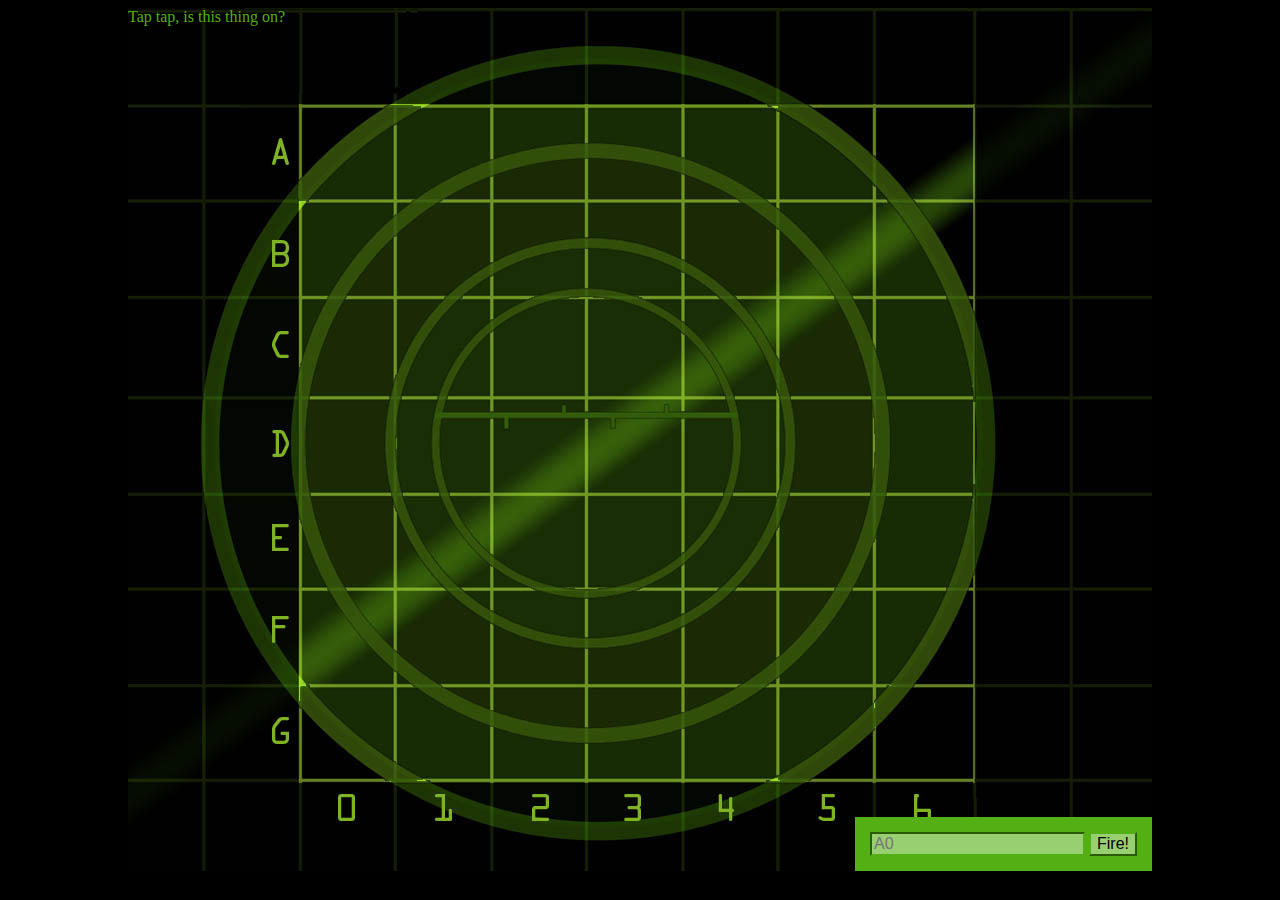
<file: 战舰游戏60 - 副本/index.html>
<!DOCTYPE html>
<html lang="zh-cn">
<head>
  <meta charset="UTF-8">
  <meta name="viewport" content="width=device-width, initial-scale=1.0">
  <meta http-equiv="X-UA-Compatible" content="ie=edge">
  <title>Battleship</title>
  <link rel='stylesheet' type='text/css' href='ship.css'>
</head>
<body>
  <div id="board">
    <div id ="messageArea"></div>
    <table>
      <tr>
        <td id="00"></td><td id="01"></td><td id="02"></td><td id="03"></td><td id="04"></td> <td id="05"></td><td id="06"></td>
      </tr>
      <tr>
        <td id="10"></td><td id="11"></td><td id="12"></td><td id="13"></td> <td id="14"></td> <td id="15"></td><td id="16"></td>
      </tr>
      <tr>
        <td id="20"></td><td id="21"></td><td id="22"></td><td id="23"></td> <td id="24"></td> <td id="25"></td><td id="26"></td>
      </tr>
      <tr>
        <td id="30"></td><td id="31"></td><td id="32"></td><td id="33"></td> <td id="34"></td> <td id="35"></td><td id="36"></td>
      </tr>
      <tr>
        <td id="40"></td><td id="41"></td><td id="42"></td><td id="43"></td> <td id="44"></td> <td id="45"></td><td id="46"></td>
      </tr>
      <tr>
        <td id="50"></td><td id="51"></td><td id="52"></td><td id="53"></td> <td id="54"></td> <td id="55"></td><td id="56"></td>
      </tr>
      <tr>
        <td id="60"></td><td id="61"></td><td id="62"></td><td id="63"></td> <td id="64"></td> <td id="65"></td><td id="66"></td>
      </tr>
    </table>
    <form>
      <input type="text" id="guessInput" placeholder="A0">
      <input type="button" id="fireButton" value="Fire!"> 
    </form>
  </div>
  <script src='battleship.js'></script>
</body>
</html>
</file>
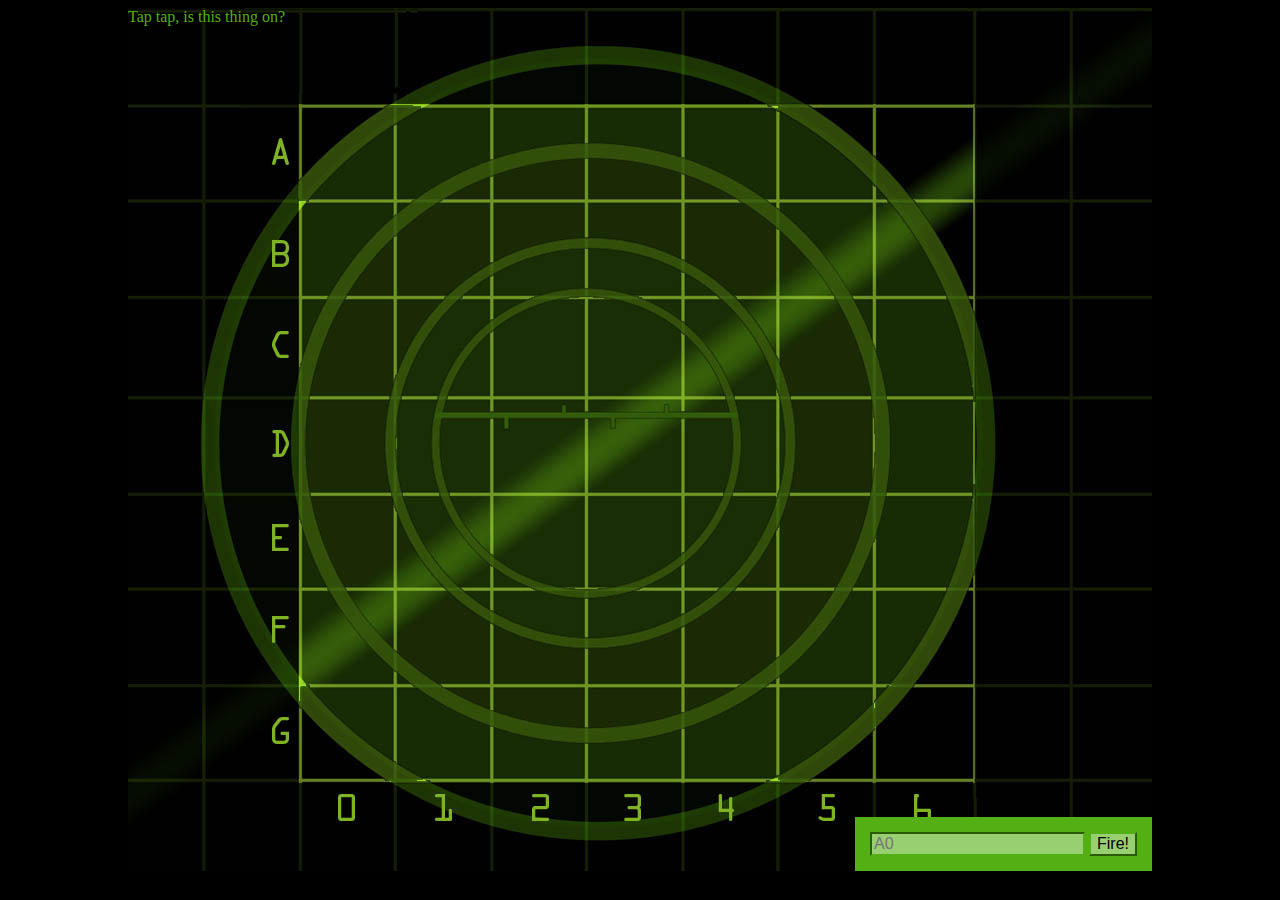
<file: 战舰游戏60/index.html>
<!DOCTYPE html>
<html lang="en">
<head>
  <meta charset="UTF-8">
  <meta name="viewport" content="width=device-width, initial-scale=1.0">
  <meta http-equiv="X-UA-Compatible" content="ie=edge">
  <title>Battleship</title>
  <link rel='stylesheet' type='text/css' href='ship.css'>
</head>
<body>
  <div id="board">
    <div id ="messageArea"></div>
    <table>
      <tr>
        <td id="00"></td><td id="01"></td><td id="02"></td><td id="03"></td><td id="04"></td> <td id="05"></td><td id="06"></td>
      </tr>
      <tr>
        <td id="10"></td><td id="11"></td><td id="12"></td><td id="13"></td> <td id="14"></td> <td id="15"></td><td id="16"></td>
      </tr>
      <tr>
        <td id="20"></td><td id="21"></td><td id="22"></td><td id="23"></td> <td id="24"></td> <td id="25"></td><td id="26"></td>
      </tr>
      <tr>
        <td id="30"></td><td id="31"></td><td id="32"></td><td id="33"></td> <td id="34"></td> <td id="35"></td><td id="36"></td>
      </tr>
      <tr>
        <td id="40"></td><td id="41"></td><td id="42"></td><td id="43"></td> <td id="44"></td> <td id="45"></td><td id="46"></td>
      </tr>
      <tr>
        <td id="50"></td><td id="51"></td><td id="52"></td><td id="53"></td> <td id="54"></td> <td id="55"></td><td id="56"></td>
      </tr>
      <tr>
        <td id="60"></td><td id="61"></td><td id="62"></td><td id="63"></td> <td id="64"></td> <td id="65"></td><td id="66"></td>
      </tr>
    </table>
    <form>
      <input type="text" id="guessInput" placeholder="A0">
      <input type="button" id="fireButton" value="Fire!"> 
    </form>
  </div>
  <script src='battleship.js'></script>
</body>
</html>
</file>
<file: 战舰游戏60 - 副本/ship.css>
body{
  background-color: black;
}

div#board{
  position: relative;
  width: 1024px;
  height: 863px;
  margin: auto;
  background: url('board.jpg') no-repeat;
}

div#messageArea{
  position: absolute;
  top: 0px;
  left: 0px;
  color: rgb(83, 175, 19); 
}

table {
  position: absolute;
  left: 173px;
  top: 98px;
  border-spacing: 0px; 
}

td {
  width: 94px;
  height: 94px;
}

form {
  position: absolute;
  bottom: 0px;
  right: 0px;
  padding: 15px;
  background-color: rgb(83, 175, 19);
}

form input {
  background-color: rgb(152, 207, 113);
  border-color: rgb(83, 175, 19);
  font-size: 1em;
}

.hit {
  background: url("ship.png") no-repeat center center;
}

.miss {
  background: url("miss.png") no-repeat center center;
}
</file>
<file: 战舰游戏60/ship.css>
body{
  background-color: black;
}

div#board{
  position: relative;
  width: 1024px;
  height: 863px;
  margin: auto;
  background: url('board.jpg') no-repeat;
}

div#messageArea{
  position: absolute;
  top: 0px;
  left: 0px;
  color: rgb(83, 175, 19); 
}

table {
  position: absolute;
  left: 173px;
  top: 98px;
  border-spacing: 0px; 
}

td {
  width: 94px;
  height: 94px;
}

form {
  position: absolute;
  bottom: 0px;
  right: 0px;
  padding: 15px;
  background-color: rgb(83, 175, 19);
}

form input {
  background-color: rgb(152, 207, 113);
  border-color: rgb(83, 175, 19);
  font-size: 1em;
}

.hit {
  background: url("ship.png") no-repeat center center;
}

.miss {
  background: url("miss.png") no-repeat center center;
}
</file>
